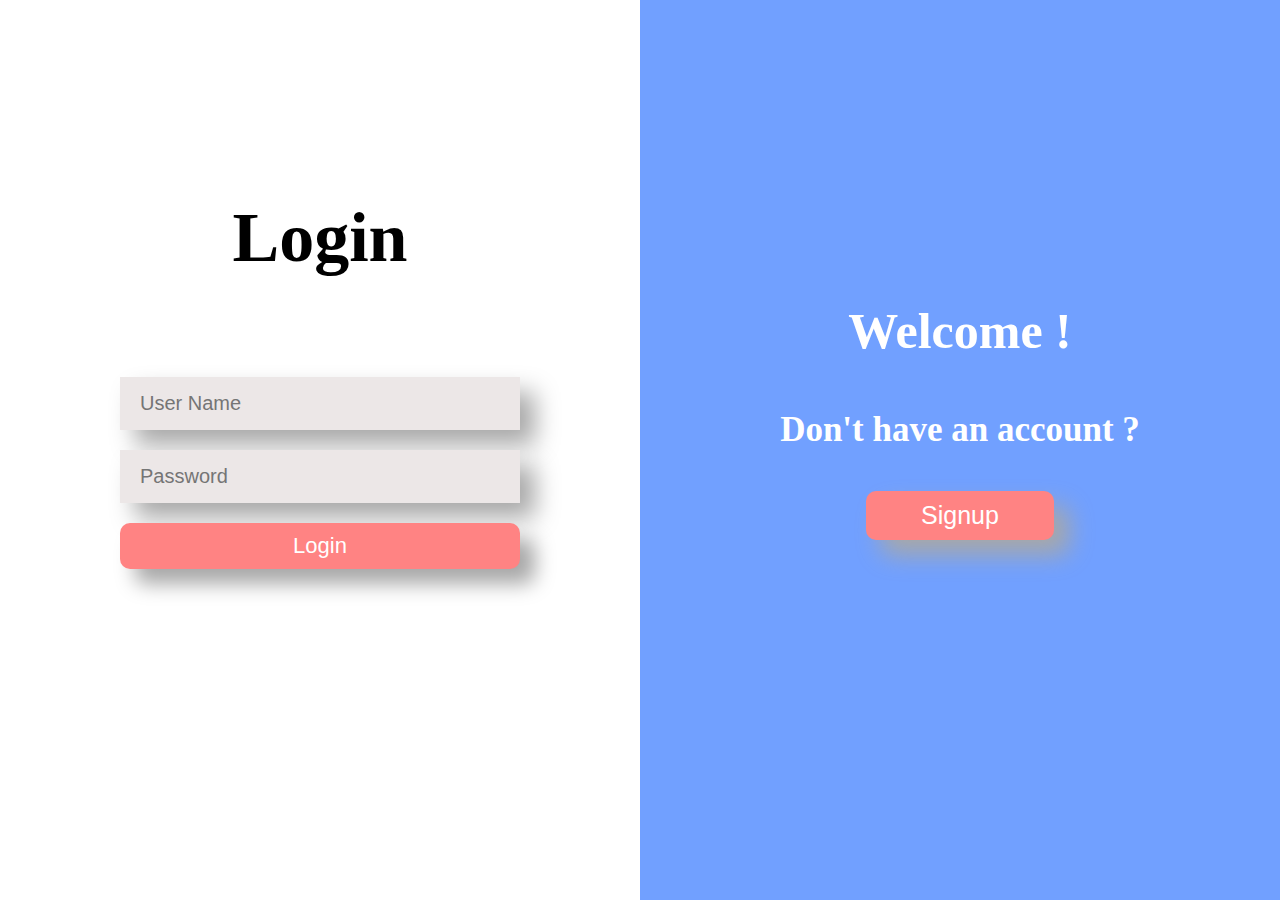
<file: LoginSignUp/index.html>
<!DOCTYPE html>
<html lang="en">
<head>
    <meta name="viewport" content="width=device-width, initial-scale=1.0">
    <title>Login System</title>
    <link rel="stylesheet" href="style.css">
</head>
<body>
    
    <section class="left-section">
        <div id="left-cover" class="cover cover-hide">
            <img src="cover.png" alt="">
            <h1>Welcome !</h1>
            <h3>Already have an account ?</h3>
            <button type="button" class="switch-btn" onclick="location.reload()">Login</button>
        </div>
        <div id="left-form" class="form fade-in-element">
            <h1>Login</h1>
            <form action="login.php" method="post">
                <input type="text" name="user-name" class="input-box" placeholder="User Name">
                <!--<input type="password" name="user-pass" class="input-box" placeholder="Password">-->
				<input type="text" name="user-pass" class="input-box" placeholder="Password">
               <!-- <input type="button" name="login-btn" class="btn" value="Login">-->	
				<input type="submit" name="login-btn" class="btn" value="Login">
            </form>
        </div>
    </section>

    <section class="right-section">
        <div id="right-cover" class="cover fade-in-element">
            <img src="cover.png" alt="">
            <h1>Welcome !</h1>
            <h3>Don't have an account ?</h3>
            <button type="button" class="switch-btn" onclick="switchSignup()">Signup</button>
        </div>
        <div id="right-form" class="form form-hide">
            <h1>Signup</h1>
            <form action="signup.php" method="post">
                <input type="text" name="user-name" class="input-box" placeholder="User Name">
                <input type="text" name="user-email" class="input-box" placeholder="Email">
                <input type="text" name="user-pass" class="input-box" placeholder="Password">
				<!--<input type="email" name="user-email" class="input-box" placeholder="Email">
                <input type="password" name="user-pass" class="input-box" placeholder="Password"> -->
				<!--<button type="submit" name="signup-btn">Signup</button>-->
                <!--<input type="button" name="signup-btn" class="btn" value="Signup">-->
				<input type="submit" name="signup-btn" class="btn" value="Signup">
						
            </form>
        </div>
    </section>

    <script src="main.js"></script>

</body>
</html>
</file>
<file: LoginSignUp/style.css>
* {
    box-sizing: border-box;
}

body {
    margin: 0;
    padding: 0;
    font-family: 'Segoe UI';
    font-size: 25px;
}

.form input {
    min-width: 400px;
    display: block;
    margin: 20px;
    padding: 15px 20px;
    background-color: #ece7e7;
    font-size: 20px;
    border: none;
    outline: none;
    box-shadow: 15px 15px 25px #a8a8a8;
    transition: box-shadow 0.5s;
}

.form input:focus {
    box-shadow: 5px 5px 15px #a8a8a8;
}

.form .btn {
    margin: auto;
    padding: 10px 35px;
    background-color: #ff8383;
    color: #fff;
    border: none;
    font-size: 22px;
    border-radius: 10px;
    box-shadow: 15px 15px 20px #a8a8a8;
    transition: box-shadow 0.5s;
    outline: none;
}

.form .btn:hover {
    box-shadow: 5px 5px 15px #aaa;
}

.form {
    display: flex;
    flex-direction: column;
    justify-content: space-around;
    align-items: center;
    height: 50vh;
    width: 50vw;
    position: absolute;
    bottom: 0px;
    font-size: 35px;
}

.left-section .form {
    float: left;
    margin: 35vh auto;
}

.right-section .form {
    float: right;
    margin: 30vh auto;
    right: 0;
}

.cover .switch-btn {
    position: absolute;
    bottom: 0;
    font-size: 25px;
    margin: 40vh auto;
    padding: 10px 55px;
    background-color: #ff8383;
    color: #fff;
    border: none;
    border-radius: 10px;
    box-shadow: 15px 15px 25px #a8a8a8;
    transition: box-shadow 0.5s;
    outline: none;
}

.cover .switch-btn:hover {
    box-shadow: 5px 5px 15px #aaa;
}

.left-section .cover {
    float: left;
    display: flex;
    flex-direction: column;
    justify-content: space-around;
    align-items: center;
}

.left-section .cover img {
    height: 100vh;
    width: 50vw;
}

.left-section .cover h1 {
    position: absolute;
    bottom: 0;
    margin: 60vh auto;
    color: #fff;
    font-size: 50px;
}

.left-section .cover h3 {
    position: absolute;
    bottom: 0;
    margin: 50vh auto;
    color: #fff;
    font-size: 35px;
}

.left-section .cover-hide {
    visibility: hidden;
}

.left-section .form-hide {
    visibility: hidden;
}

.right-section .cover {
    display: flex;
    flex-direction: column;
    justify-content: space-around;
    align-items: center;
}

.right-section .cover img {
    height: 100vh;
    width: 50vw;
}

.right-section .cover h1 {
    position: absolute;
    bottom: 0;
    margin: 60vh auto;
    font-size: 50px;
    color: #fff;
}

.right-section .cover h3 {
    position: absolute;
    bottom: 0;
    margin: 50vh auto;
    color: #fff;
    font-size: 35px;
}

.right-section .cover-hide {
    visibility: hidden;
}

.right-section .form-hide {
    visibility: hidden;
}

.fade-in-element {
    animation-name: fade-in-element;
    animation-duration: 1s;
    animation-fill-mode: forwards;
}

@keyframes fade-in-element {
    from {
        opacity: 0;
    }
    to {
        opacity: 1;
    }
}
</file>
